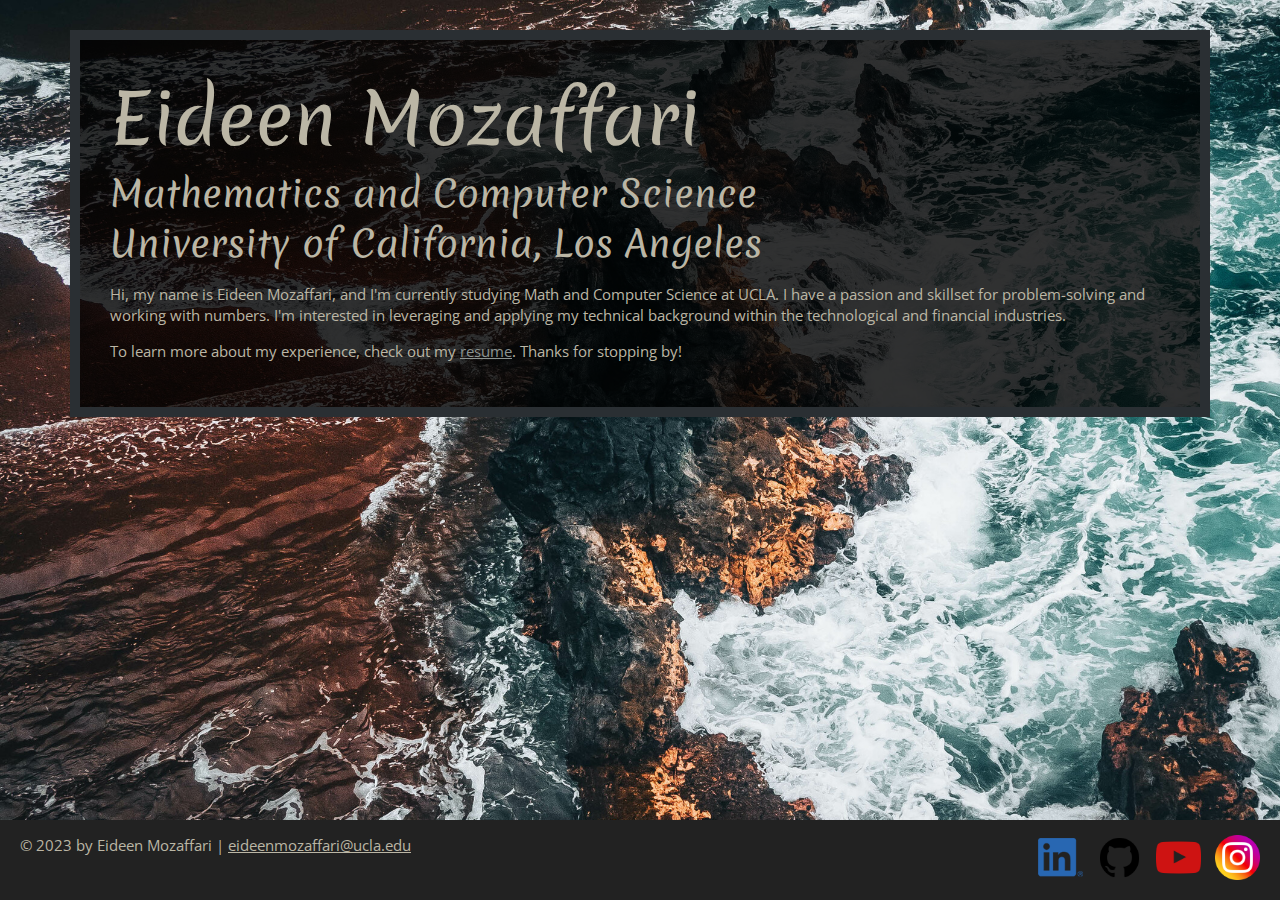
<file: index.html>
<!DOCTYPE html>
<html lang="en" dir="ltr">
    <head>
        <meta charset="UTF-8">
        <meta name="viewport" content="width=device-width, initial-scale=1">
        <title>Eideen Mozaffari | Student</title>
        <link rel="preconnect" href="https://fonts.googleapis.com">
        <link rel="preconnect" href="https://fonts.gstatic.com" crossorigin>
        <link href="https://fonts.googleapis.com/css2?family=Merienda&family=Open+Sans&display=swap" rel="stylesheet">
        <link rel="stylesheet" href="css/styles.css">
    </head>
    <body class="home">
        <!--  //  INTRO  //  -->
        <div class="content-wrapper">
            <div class="content-bg">
                <header>
                    <!-- Start content edits below this line.-->
                    <h1>Eideen Mozaffari</h1>
                    <h2>Mathematics and Computer Science<br/> University of California, Los Angeles</h2>

                    <!-- End content edits here. -->
                </header>

                <!--  //  ABOUT ME  //  -->
                <main>
                    <!-- Start content edits below this line. -->
                    <p>Hi, my name is Eideen Mozaffari, and I'm currently studying Math and Computer Science at UCLA. I have a passion and skillset for problem-solving and working with numbers. I'm interested in leveraging and applying my technical background within the technological and financial industries.</p>
                    <p>To learn more about my experience, check out my <a href="resume.html"> resume</a>. Thanks for stopping by!</p>

                    <!-- End content edits here. -->
                </main>
            </div>
        </div>

        <!--  //  FOOTER INFO, SOCIAL MEDIA  //  -->
        <footer>
            <!-- Start content edits below this line. -->
            <p>© 2023 by Eideen Mozaffari | <a href="malito:eideenmozaffari@ucla.edu">eideenmozaffari@ucla.edu</a></p>

            <!-- Add or remove any networks-->
            <ul class="socials">
                <li>
                    <a href="https://www.linkedin.com/in/eideen-mozaffari-04060b251/" target="_blank"><img src="images/icon-logo-linkedin.png" alt="My LinkedIn Account"></a>
                </li>
                <li>
                    <a href="https://github.com/EideenMoz" target="_blank"><img src="images/211904_social_github_icon.png" alt="My GitHub Account"></a>
                </li>
                <li>
                    <a href="https://www.youtube.com/channel/UC9W_M8634O5XpKN0y9t8lrw" target="_blank"><img src="images/1298778_youtube_play_video_icon.png" alt="My Youtube Channel"></a>
                </li>
                <li>
                    <a href="https://www.instagram.com/eideenmozaffari/?hl=en" target="_blank"><img src="images/3225191_app_instagram_logo_media_popular_icon.png" alt="My Instagram Account"></a>
                </li>
                <!-- <li>
                    <a href="https://twitter.com/mozaffarieideen" target="_blank"><img src="images/11053969_x_logo_twitter_new_brand_icon.png" alt="My Twitter Account"></a>
                </li> -->
                <!-- <li>
                    <a href="#" target="_blank">MySpace</a>
                </li> -->
            </ul>
            <!-- End content edits here. -->
        </footer>
    </body>
</html>
</file>
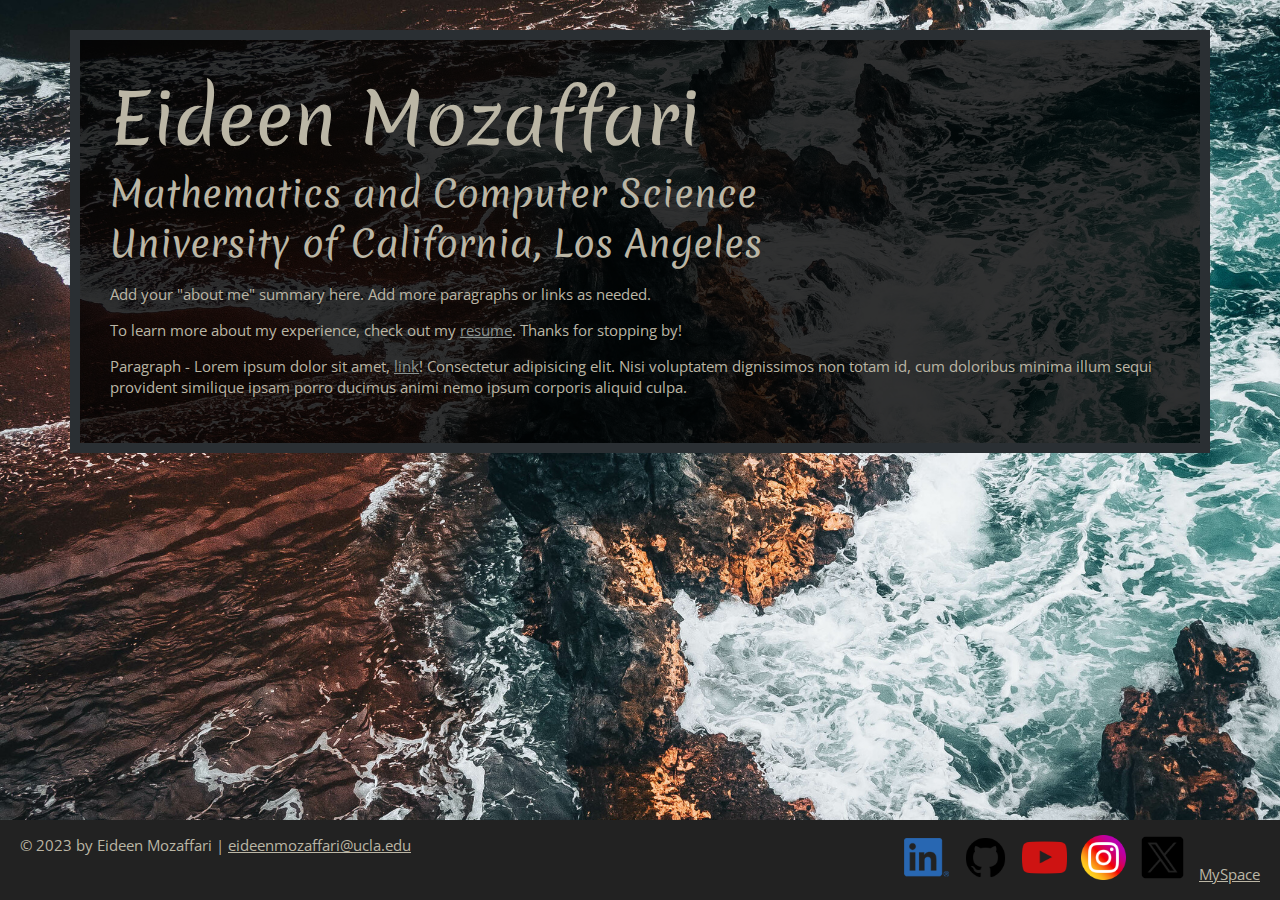
<file: personal-site/index.html>
<!DOCTYPE html>
<html lang="en" dir="ltr">
    <head>
        <meta charset="UTF-8">
        <meta name="viewport" content="width=device-width, initial-scale=1">
        <title>Eideen Mozaffari | Student</title>
        <link rel="preconnect" href="https://fonts.googleapis.com">
        <link rel="preconnect" href="https://fonts.gstatic.com" crossorigin>
        <link href="https://fonts.googleapis.com/css2?family=Merienda&family=Open+Sans&display=swap" rel="stylesheet">
        <link rel="stylesheet" href="css/styles.css">
    </head>
    <body class="home">
        <!--  //  INTRO  //  -->
        <div class="content-wrapper">
            <div class="content-bg">
                <header>
                    <!-- Start content edits below this line.-->
                    <h1>Eideen Mozaffari</h1>
                    <h2>Mathematics and Computer Science<br/> University of California, Los Angeles</h2>

                    <!-- End content edits here. -->
                </header>

                <!--  //  ABOUT ME  //  -->
                <main>
                    <!-- Start content edits below this line. -->
                    <p>Add your "about me" summary here. Add more paragraphs or links as needed.</p>
                    <p>To learn more about my experience, check out my <a href="resume.html"> resume</a>. Thanks for stopping by!</p>
                    <p>Paragraph - Lorem ipsum dolor sit amet, <a href="#">link</a>! Consectetur adipisicing elit. Nisi voluptatem dignissimos non totam id, cum doloribus minima illum sequi provident similique ipsam porro ducimus animi nemo ipsum corporis aliquid culpa.</p>

                    <!-- End content edits here. -->
                </main>
            </div>
        </div>

        <!--  //  FOOTER INFO, SOCIAL MEDIA  //  -->
        <footer>
            <!-- Start content edits below this line. -->
            <p>© 2023 by Eideen Mozaffari | <a href="malito:eideenmozaffari@ucla.edu">eideenmozaffari@ucla.edu</a></p>

            <!-- Add or remove any networks-->
            <ul class="socials">
                <li>
                    <a href="https://www.linkedin.com/in/eideen-mozaffari-04060b251/" target="_blank"><img src="images/icon-logo-linkedin.png" alt="My LinkedIn Account"></a>
                </li>
                <li>
                    <a href="https://github.com/EideenMoz" target="_blank"><img src="images/211904_social_github_icon.png" alt="My GitHub Account"></a>
                </li>
                <li>
                    <a href="https://www.youtube.com/channel/UC9W_M8634O5XpKN0y9t8lrw" target="_blank"><img src="images/1298778_youtube_play_video_icon.png" alt="My Youtube Channel"></a>
                </li>
                <li>
                    <a href="https://www.instagram.com/eideenmozaffari/?hl=en" target="_blank"><img src="images/3225191_app_instagram_logo_media_popular_icon.png" alt="My Instagram Account"></a>
                </li>
                <li>
                    <a href="https://twitter.com/mozaffarieideen" target="_blank"><img src="images/11053969_x_logo_twitter_new_brand_icon.png" alt="My Twitter Account"></a>
                </li>
                <li>
                    <a href="#" target="_blank">MySpace</a>
                </li>
            </ul>
            <!-- End content edits here. -->
        </footer>
    </body>
</html>
</file>
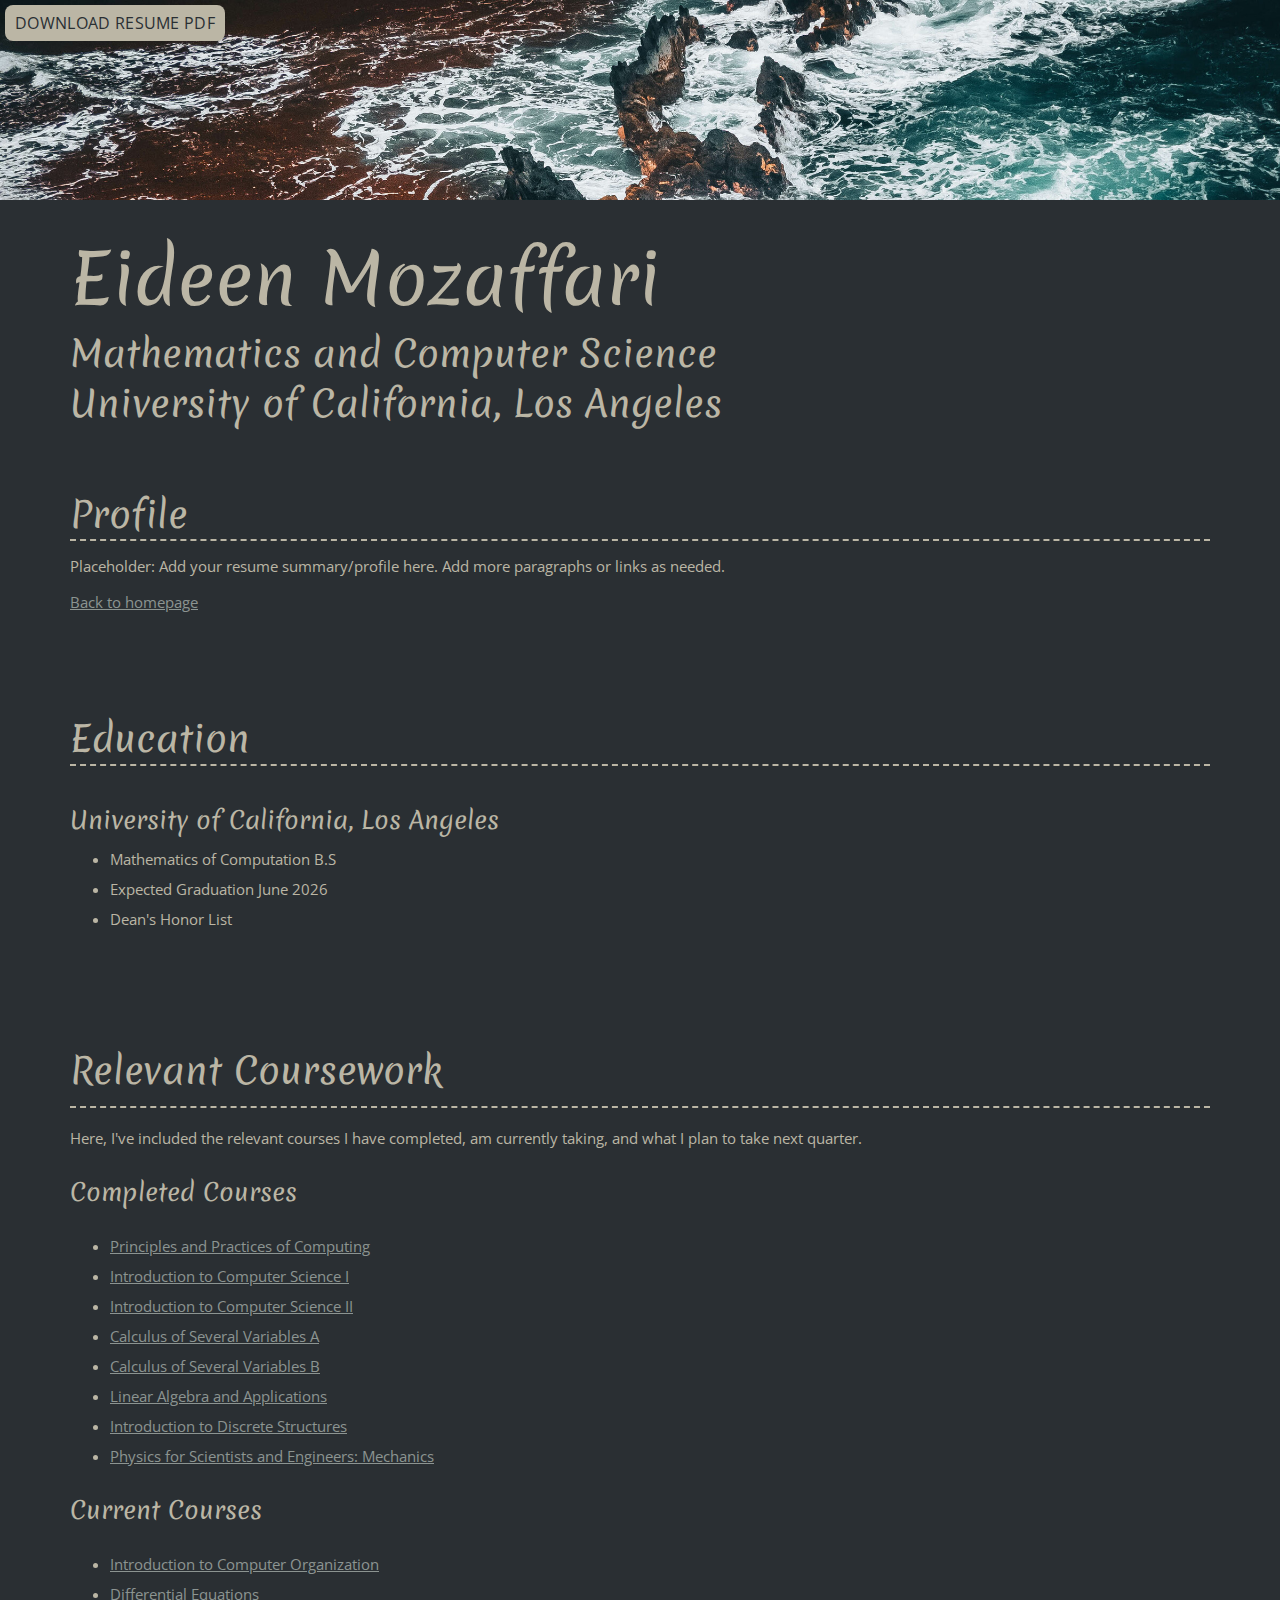
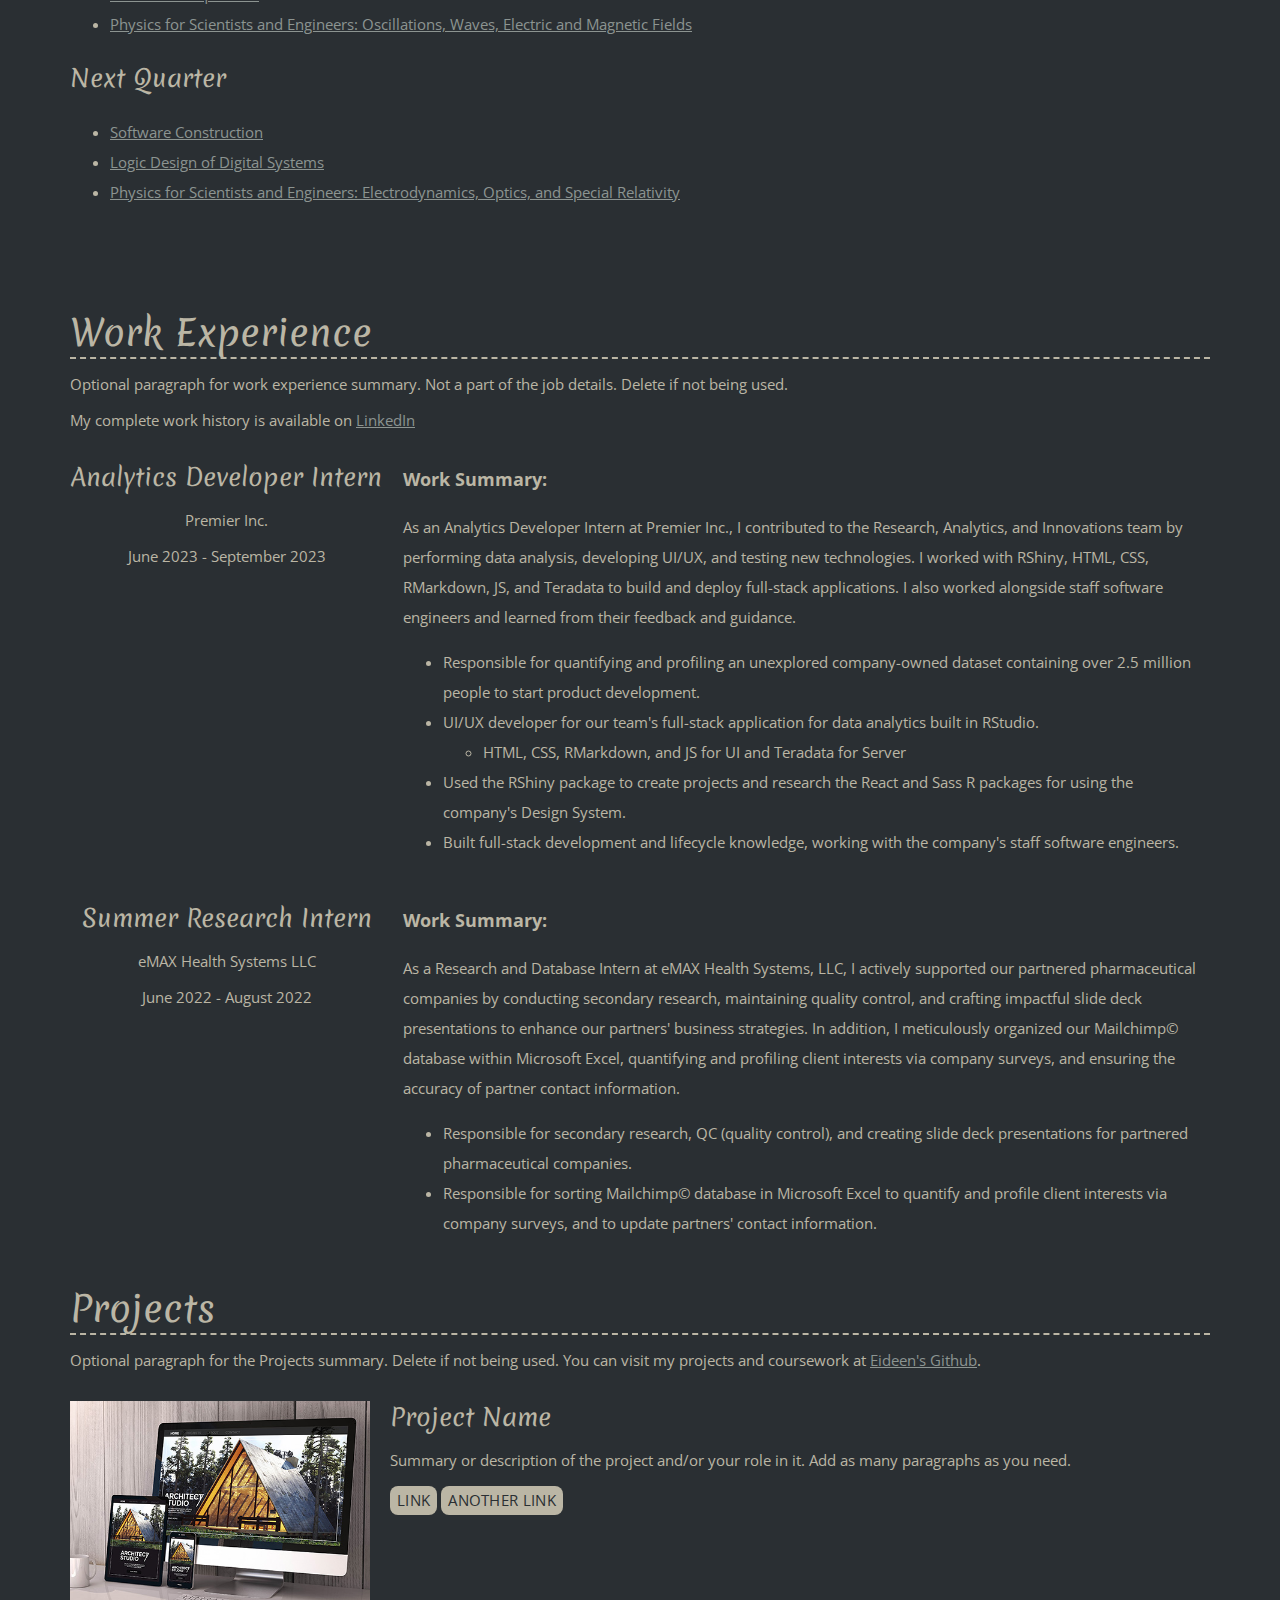
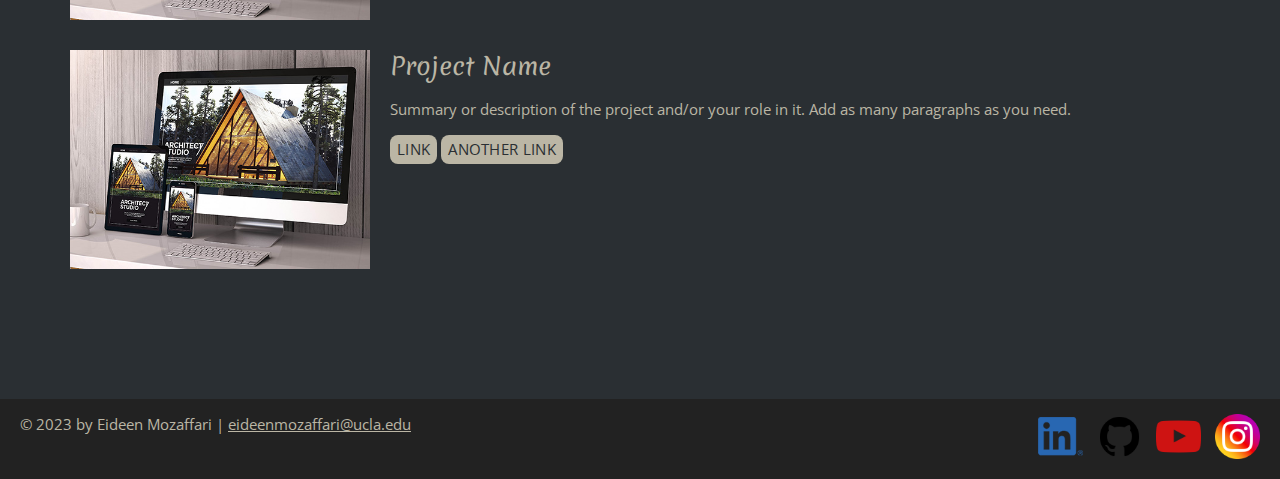
<file: resume.html>
<!DOCTYPE html>
<html lang="en" dir="ltr">
    <head>
        <meta charset="UTF-8">
        <meta name="viewport" content="width=device-width, initial-scale=1">
        <title>Eideen Mozaffari Resume</title>
        <link rel="preconnect" href="https://fonts.googleapis.com">
        <link rel="preconnect" href="https://fonts.gstatic.com" crossorigin>
        <link href="https://fonts.googleapis.com/css2?family=Merienda&family=Open+Sans&display=swap" rel="stylesheet">
        <link rel="stylesheet" href="css/styles.css">
    </head>
    <body class="resume">
        <a class="btn resume-download" href="Eideen Mozaffari Resume.pdf">Download Resume PDF</a>
        <!--  //  INTRO  //  -->
        <header>
            <div class="content-wrapper">
                <!--  Start content edits below this line. -->
                <h1>Eideen Mozaffari</h1>
                <h2>Mathematics and Computer Science<br/> University of California, Los Angeles</h2>
            </div>
            <!-- End content edits here. -->
        </header>

        <main class="content-wrapper">
            <!-- PROFILE-->
            <section class="resume-section">
                <!-- Start content edits below this line. -->
                <h2>Profile</h2>
                <p>Placeholder: Add your resume summary/profile here. Add more paragraphs or links as needed.</p>
                <a href="index.html">Back to homepage</a>

                <!-- End content edits here. -->
            </section>

            <!--  // EDUCATION & CERTIFICATIONS  //  -->
            <section class="resume-section">
                <!-- Start content edits below this line. -->
                <h2>Education</h2>

                <!-- To add more items, copy this whole <section></section> block -->
                <section class="education-item">
                    <h3>University of California, Los Angeles</h3>
                    <ul>
                        <li>Mathematics of Computation B.S</li>
                        <li>Expected Graduation June 2026</li>
                        <li>Dean's Honor List</li>
                    </ul>
                </section>

                <!-- To add more items, copy this whole <section></section> block -->
                <!-- <section class="education-item">
                    <h3>Gill St. Bernards, New Jersey</h3>
                    <p>High School</p>
                    <p>Graduated June 2022</p>
                    <p>Honor Roll</p>
                </section> -->

                <!-- To add more items, copy this whole <section></section> block
                <section class="education-item">
                    <h3>School name - city</h3>
                    <p>Designation received or program name, year attended</p>
                    <p>Summary or accomplishments.</p>
                </section> -->

                <!-- End content edits here.-->
            </section>

            <!-- COURSEWORK-->
            <section class="resume-section coursework">
                <!-- Start content edits below this line. -->
                <h2>Relevant Coursework</h2>
                <p>Here, I've included the relevant courses I have completed, am currently taking, and what I plan to take next quarter.</p>

                <section>
                    <h3>Completed Courses</h3>
                    <ul>
                        <li>
                            <a href="https://catalog.registrar.ucla.edu/course/2022/COMSCI30?siteYear=2022" target="_blank">Principles and Practices of Computing</a>
                        </li>
                        <li>
                            <a href="https://catalog.registrar.ucla.edu/course/2022/COMSCI31?siteYear=2022" target="_blank">Introduction to Computer Science I</a>
                        </li>
                        <li>
                            <a href="https://catalog.registrar.ucla.edu/course/2022/COMSCI32?siteYear=2022" target="_blank">Introduction to Computer Science II</a>
                        </li>
                        <li>
                            <a href="https://catalog.registrar.ucla.edu/course/2022/MATH32A?siteYear=2022" target="_blank">Calculus of Several Variables A</a>
                        </li>
                        <li>
                            <a href="https://catalog.registrar.ucla.edu/course/2022/MATH32B?siteYear=2022" target="_blank">Calculus of Several Variables B</a>
                        </li>
                        <li>
                            <a href="https://catalog.registrar.ucla.edu/course/2022/MATH33A?siteYear=2022" target="_blank">Linear Algebra and Applications</a>
                        </li>
                        <li>
                            <a href="https://catalog.registrar.ucla.edu/course/2022/MATH61?siteYear=2022" target="_blank">Introduction to Discrete Structures</a>
                        </li>
                        <li>
                            <a href="https://catalog.registrar.ucla.edu/course/2022/PHYSICS1A?siteYear=2022" target="_blank">Physics for Scientists and Engineers: Mechanics</a>
                        </li>
                    </ul>
                </section>

                <section>
                    <h3>Current Courses</h3>
                    <ul>
                        <li>
                            <a href="https://catalog.registrar.ucla.edu/course/2022/COMSCI33?siteYear=2022" target="_blank">Introduction to Computer Organization</a>
                        </li>
                        <li>
                            <a href="https://catalog.registrar.ucla.edu/course/2022/MATH33B?siteYear=2022" target="_blank">Differential Equations</a>
                        </li>
                        <li>
                            <a href="https://catalog.registrar.ucla.edu/course/2022/PHYSICS1B?siteYear=2022" target="_blank">Physics for Scientists and Engineers: Oscillations, Waves, Electric and Magnetic Fields</a>
                        </li>
                    </ul>
                </section>

                <section>
                    <h3>Next Quarter</h3>
                    <ul>
                        <li>
                            <a href="https://catalog.registrar.ucla.edu/course/2022/COMSCI35L?siteYear=2022" target="_blank">Software Construction</a>
                        </li>
                        <li>
                            <a href="https://catalog.registrar.ucla.edu/course/2022/COMSCIM51A?siteYear=2022" target="_blank">Logic Design of Digital Systems</a>
                        </li>
                        <li>
                            <a href="https://catalog.registrar.ucla.edu/course/2022/PHYSICS1C?siteYear=2022" target="_blank">Physics for Scientists and Engineers: Electrodynamics, Optics, and Special Relativity</a>
                        </li>
                    </ul>
                </section>
            </section>

            <!--  //  WORK EXPERIENCE  //  -->
            <section class="resume-section">
                <!-- Start content edits below this line. -->
                <h2>Work Experience</h2>
                <p>Optional paragraph for work experience summary. Not a part of the job details. Delete if not being used.</p>
                <p>My complete work history is available on <a href="https://www.linkedin.com/in/eideen-mozaffari-04060b251/" target="_blank">LinkedIn</a></p>

                <!-- To add more items, copy this whole <section></section> block -->
                <section class="work-item">
                    <div class="work-details">
                        <h3>Analytics Developer Intern</h3>
                        <p>Premier Inc.</p>
                        <p>June 2023 - September 2023</p>
                    </div>

                    <div class="work-summary">
                        <h4>Work Summary:</h4>
                        <p>As an Analytics Developer Intern at Premier Inc., I contributed to the Research, Analytics, and Innovations team by performing data analysis, developing UI/UX, and testing new technologies. I worked with RShiny, HTML, CSS, RMarkdown, JS, and Teradata to build and deploy full-stack applications. I also worked alongside staff software engineers and learned from their feedback and guidance.</p>
                        <ul>
                            <li>Responsible for quantifying and profiling an unexplored company-owned dataset containing over 2.5 million people to start product development.</li>
                            <li>UI/UX developer for our team's full-stack application for data analytics built in RStudio.</li>
                            <ul>
                                <li>HTML, CSS, RMarkdown, and JS for UI and Teradata for Server</li>
                            </ul>
                            <li>Used the RShiny package to create projects and research the React and Sass R packages for using the company's Design System.</li>
                            <li>Built full-stack development and lifecycle knowledge, working with the company's staff software engineers.</li>
                        </ul>
                    </div>
                </section>

                <section class="work-item">
                    <div class="work-details">
                        <h3>Summer Research Intern</h3>
                        <p>eMAX Health Systems LLC</p>
                        <p>June 2022 - August 2022</p>
                    </div>

                    <div class="work-summary">
                        <h4>Work Summary:</h4>
                        <p>As a Research and Database Intern at eMAX Health Systems, LLC, I actively supported our partnered pharmaceutical companies by conducting secondary research, maintaining quality control, and crafting impactful slide deck presentations to enhance our partners' business strategies. In addition, I meticulously organized our Mailchimp© database within Microsoft Excel, quantifying and profiling client interests via company surveys, and ensuring the accuracy of partner contact information.</p>
                        <ul>
                            <li>Responsible for secondary research, QC (quality control), and creating slide deck presentations for partnered pharmaceutical companies.</li>
                            <li>Responsible for sorting Mailchimp© database in Microsoft Excel to quantify and profile client interests via company surveys, and to update partners' contact information.</li>
                        </ul>
                    </div>


                <!-- <section class="work-item">
                    <div class="work-details">
                        <h3>Job title</h3>
                        <p>Company Name</p>
                        <p>Date at job</p>
                    </div>

                    <div class="work-summary">
                        <p>Job summary goes here. Add as many paragraphs as you need.</p>
                        <p>Optional list:</p>
                        <ul>
                            <li>Delete this list if you don't need it.</li>
                            <li>Created...</li>
                            <li>Lead...</li>
                            <li>Responsible for...</li>
                        </ul>
                    </div>
                </section> -->

                <!-- End content edits here. -->
            </section>

            <!--  //  PROJECTS  //  -->
            <section class="resume-section">
                <!-- Start content edits below this line. -->
                <h2>Projects</h2>
                <p>Optional paragraph for the Projects summary. Delete if not being used. You can visit my projects and coursework at <a href="https://github.com/EideenMoz" target="_blank">Eideen's Github</a>.</p>

                <div class="project-wrapper">
                    <!-- To add more items, copy this whole <section></section> block-->
                    <section class="project-item">
                        <!-- 2x after the image in srcset tells the browser to use the large image for high density screens-->
                        <img src="images/project-website-500px.jpg" srcset="images/project-website-1000px.jpg 2x" alt="Kalah by Eideen Mozaffari" width="" height="">
                        <h3>Project Name</h3>
                        <p>Summary or description of the project and/or your role in it. Add as many paragraphs as you need.</p>
                        <!-- link to project -->
                        <a class="btn" href="#" target="_blank">Link</a>
                        <!-- additional links, e.g. newsletter -->
                        <a class="btn" href="#" target="_blank">Another link</a>
                    </section>

                    <section class="project-item">
                        <!-- 2x after the image in srcset tells the browser to use the large image for high density screens-->
                        <img src="images/project-website-500px.jpg" srcset="images/project-website-1000px.jpg 2x" alt="Portfolio-Website by Eideen Mozaffari" width="" height="">
                        <h3>Project Name</h3>
                        <p>Summary or description of the project and/or your role in it. Add as many paragraphs as you need.</p>
                        <!-- link to project -->
                        <a class="btn" href="#" target="_blank">Link</a>
                        <!-- additional links, e.g. newsletter -->
                        <a class="btn" href="#" target="_blank">Another link</a>
                    </section>
                </div>
                
                <!-- End content edits here. -->
            </section>
        </main>

        <!--  //  FOOTER INFO, SOCIAL MEDIA  //  -->
        <footer>
            <!-- Start content edits below this line. -->
            <p>© 2023 by Eideen Mozaffari | <a href="malito:eideenmozaffari@ucla.edu">eideenmozaffari@ucla.edu</a></p>

            <!-- Add or remove any networks-->
            <ul class="socials">
                <li>
                    <a href="https://www.linkedin.com/in/eideen-mozaffari-04060b251/" target="_blank"><img src="images/icon-logo-linkedin.png" alt="My LinkedIn Account"></a>
                </li>
                <li>
                    <a href="https://github.com/EideenMoz" target="_blank"><img src="images/211904_social_github_icon.png" alt="My GitHub Account"></a>
                </li>
                <li>
                    <a href="https://www.youtube.com/channel/UC9W_M8634O5XpKN0y9t8lrw" target="_blank"><img src="images/1298778_youtube_play_video_icon.png" alt="My Youtube Channel"></a>
                </li>
                <li>
                    <a href="https://www.instagram.com/eideenmozaffari/?hl=en" target="_blank"><img src="images/3225191_app_instagram_logo_media_popular_icon.png" alt="My Instagram Account"></a>
                </li>
                <!-- <li>
                    <a href="https://twitter.com/mozaffarieideen" target="_blank"><img src="images/11053969_x_logo_twitter_new_brand_icon.png" alt="My Twitter Account"></a>
                </li> -->
                <!-- <li>
                    <a href="#" target="_blank">MySpace</a>
                </li> -->
            </ul>
            <!-- End content edits here. -->
        </footer>
    </body>
</html>
</file>
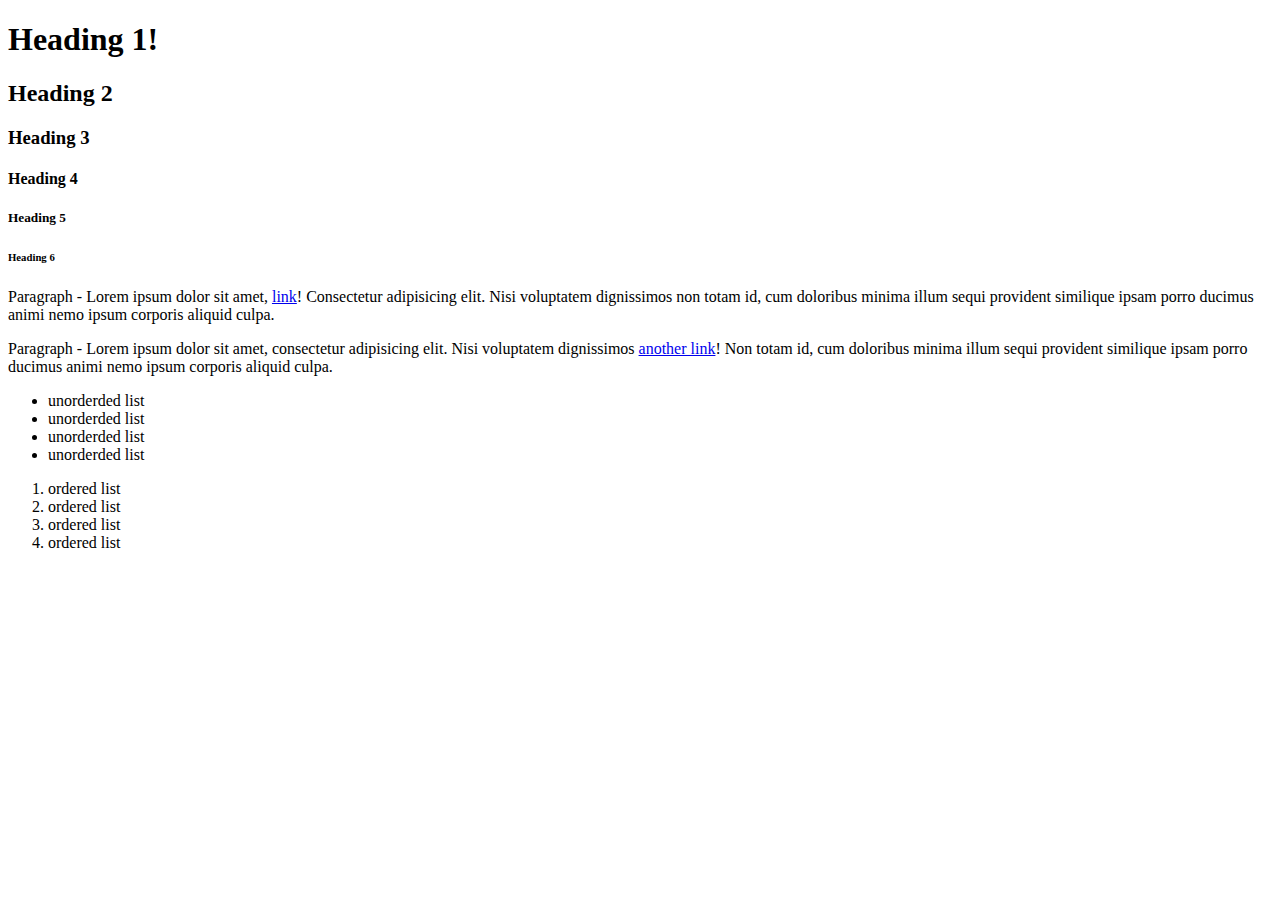
<file: CSSTrainingNotes/example.html>
<!DOCTYPE html>
<html lang="en">
    <head>
        <meta charset="UTF-8">
        <meta name="viewport" content="width=device-width, initial-scale=1.0">
        <title>Default HTML styles</title>
    </head>
    <body>
        <header>
            <h1>Heading 1!</h1>
            <h2>Heading 2</h2>
            <h3>Heading 3</h3>
            <h4>Heading 4</h4>
            <h5>Heading 5</h5>
            <h6>Heading 6</h6>
        </header>

        <section>
            <p>Paragraph - Lorem ipsum dolor sit amet, <a href="#">link</a>! Consectetur adipisicing elit. Nisi voluptatem dignissimos non totam id, cum doloribus minima illum sequi provident similique ipsam porro ducimus animi nemo ipsum corporis aliquid culpa.</p>
            <p>Paragraph - Lorem ipsum dolor sit amet, consectetur adipisicing elit. Nisi voluptatem dignissimos <a href="#">another link</a>! Non totam id, cum doloribus minima illum sequi provident similique ipsam porro ducimus animi nemo ipsum corporis aliquid culpa.</p>

            <ul>
                <li>unorderded list</li>
                <li>unorderded list</li>
                <li>unorderded list</li>
                <li>unorderded list</li>
            </ul>

            <ol>
                <li>ordered list</li>
                <li>ordered list</li>
                <li>ordered list</li>
                <li>ordered list</li>
            </ol>
        </section>
    </body>
</html>
</file>
<file: css/styles.css>
/* body is the "Selctor", background: paleturquoise is the "Declaration"
    background is a "Property"
    paleturquoise is the "Value"
 */

/*
COLOR PALETTE

Shark #2A2F33
Nomad #BBB6A5
Mantle #8C9491
Manatee #8C8C9C
Kabul #5B443E
Chestnut Rose #CD6858
Celeste #CECFCD

*/

/* GLOBAL STYLES 
--------------------------------------*/
html {
    box-sizing: border-box;
    font-size: 62.5%;       /* set default font-size to 10px */
}

*,
*::before,
*::after {
  box-sizing: inherit;
}
/* https://stackoverflow.com/questions/6654958/make-body-have-100-of-the-browser-height */
html {
    height: 100%;
}

body {
    min-height: 100%;
    background: #2A2F33;
    margin: 0;
    font-family: 'Open Sans', sans-serif;
    font-size: 1.5rem;
    line-height: 1.4;
}

h1, h2, h3 {
    font-family: 'Merienda', cursive;
    font-weight: 400;
    margin: 0;
}

h1 {
    font-size: 7rem;
}

h2 {
    font-size: 3.6rem;
}

h3 {
    font-size: 2.4rem;
}

h4 {
    font-size: 1.8rem;
}

/* links */
a {
    color: #8C9491;
}

a:hover {
    color: #CD6858;
    text-decoration: none;      /* Removes the underline from the link */
}

/* Footer Links */
footer a {
    color: #BBB6A5;

}

footer a:hover {
    color: #8C9491;
}

/* buttons */
.btn {
    background: #BBB6A5;
    color: #2A2F33;
    text-decoration: none;
    text-transform: uppercase;
    display: inline-block;
    padding: 7px;
    letter-spacing: 0.02em;
    line-height: 1;
    border-radius: 8px;
}

/* content wrapper for both pages */
.content-wrapper {
    margin: 0 auto;
    padding: 30px;
    max-width: 1200px;
}

/* HOME
--------------------------------------*/
.home {
    background: url(../images/2400-waves-on-kaihalulu-red-sand-beach-in-maui-hawaii.jpg) no-repeat;
    background-size: cover;
    display: flex;
    flex-direction: column;
}

.home .content-wrapper {
    flex-grow: 1;
    flex-shrink: 0;
    flex-basis: auto;
}

.content-bg {
    /* background: color / opacity */
    background: rgba(0, 0, 0, 0.8);
    color: #BBB6A5;
    padding: 30px;
    border: 10px solid #2A2F33;
}

@media screen and (max-width:650px) {
    .home .content-wrapper {
        padding: 10px;
    }

    .home .content-bg {
        padding: 10px;
    }
}



/* RESUME
--------------------------------------*/
.resume header::before {
    background: url(../images/2400-waves-on-kaihalulu-red-sand-beach-in-maui-hawaii.jpg) no-repeat;
    background-position: top;
    background-size: cover;
    content: "";
    display: block;
    height: 200px;
}

.resume {
    color: #BBB6A5;
}

.resume-section {
    margin-bottom: 100px;
}

.resume-section h2 {
    border-bottom: 2px dashed #BBB6A5;
}

.resume-download {
    position: fixed;
    top: 5px;
    left: 5px;
    padding: 10px;
    font-size: 1.6rem;
}

@media screen and (max-width:1200px) {
    .resume-download {
        position: absolute;
    }
}

@media screen and (max-width:820px) {
    .resume header::before {
        height: 150px;
    }
    h1 {
        font-size: 3.54rem;
        margin-bottom: 10px;
    }
    h2 {
        font-size: 1.673rem;
    }
}

/* Profile
--------------------------------------*/

/* Projects
--------------------------------------*/
.project-item {
    margin: 30px 0;     /* 30px top and bottom, 0px left and right */
}

.project-item img {
    width: 300px;
}

@media screen and (min-width:860px) {
    .project-item {
        display: flow-root;
    }
    .project-item img {
        float: left;
        margin-right: 20px;
    }
}

@media screen and (min-width:650px) and (max-width:859px) {
    .project-wrapper {
        display: grid;
        grid-template-columns: repeat(2, 1fr);      /* Create two columns for our grid, equally spaceed */
        column-gap: 20px;
    }

    .project-item img {
        width: 100%;
    }
}

@media screen and (max-width:500px) {
    .project-item img {
        width: 100%;
        margin-bottom: 10px;
    }
}



/* Work Experience
--------------------------------------*/
.work-item {
    margin-top: 30px;
    margin-bottom: 30px;
}

.work-details {
    margin: 0;
    text-align: center;
}

.work-summary {
    line-height: 2;
}

.work-summary h4 {
    margin: 0;
}

@media screen and (min-width:860px) {
    .work-item {
        display: grid;
        grid-template-columns: 313px 1fr;   /* 300px matches width of project section pictures, 1fr fills the remaining space in grid */
        column-gap: 20px;
    }

    .work-summary p:first-child {
        margin-top: 0;
    }
}


/* Education
--------------------------------------*/
.education-item {
    margin-top: 30px;
    margin-bottom: 30px;;
    line-height: 2;
}

.education-item ul{
    margin: 0;
}

/* Relevant  Coursework
--------------------------------------*/
.coursework {
    line-height: 2;
}

/* FOOTER
--------------------------------------*/
footer {
    background: #222222;
    color: #BBB6A5;
}

footer ul.socials {
    list-style-type: none;
    padding: 0;
}

footer ul.socials li {
    display: inline-block;
    margin-left: 10px;
}

footer ul.socials img {
    width: 45px;
}

footer ul.socials img:hover {
    opacity: 0.3;
}

@media screen and (min-width:820px) {
    footer {
        display: flex;
        justify-content: space-between;
        padding-left: 20px;
        padding-right: 20px;
    }
}

@media screen and (max-width:859px) {
    footer {
        text-align: center;
        padding: 10px;
    }
}
</file>
<file: personal-site/css/styles.css>
/* body is the "Selctor", background: paleturquoise is the "Declaration"
    background is a "Property"
    paleturquoise is the "Value"
 */

/*
COLOR PALETTE

Shark #2A2F33
Nomad #BBB6A5
Mantle #8C9491
Manatee #8C8C9C
Kabul #5B443E
Chestnut Rose #CD6858
Celeste #CECFCD

*/

/* GLOBAL STYLES 
--------------------------------------*/
html {
    box-sizing: border-box;
    font-size: 62.5%;       /* set default font-size to 10px */
}

*,
*::before,
*::after {
  box-sizing: inherit;
}
/* https://stackoverflow.com/questions/6654958/make-body-have-100-of-the-browser-height */
html {
    height: 100%;
}

body {
    min-height: 100%;
    background: #2A2F33;
    margin: 0;
    font-family: 'Open Sans', sans-serif;
    font-size: 1.5rem;
    line-height: 1.4;
}

h1, h2, h3 {
    font-family: 'Merienda', cursive;
    font-weight: 400;
    margin: 0;
}

h1 {
    font-size: 7rem;
}

h2 {
    font-size: 3.6rem;
}

h3 {
    font-size: 2.4rem;
}

/* links */
a {
    color: #8C9491;
}

a:hover {
    color: #CD6858;
    text-decoration: none;      /* Removes the underline from the link */
}

/* Footer Links */
footer a {
    color: #BBB6A5;

}

footer a:hover {
    color: #8C9491;
}

/* buttons */
.btn {
    background: #BBB6A5;
    color: #2A2F33;
    text-decoration: none;
    text-transform: uppercase;
    display: inline-block;
    padding: 7px;
    letter-spacing: 0.02em;
    line-height: 1;
    border-radius: 8px;
}

/* content wrapper for both pages */
.content-wrapper {
    margin: 0 auto;
    padding: 30px;
    max-width: 1200px;
}

/* HOME
--------------------------------------*/
.home {
    background: url(../images/2400-waves-on-kaihalulu-red-sand-beach-in-maui-hawaii.jpg) no-repeat;
    background-size: cover;
    display: flex;
    flex-direction: column;
}

.home .content-wrapper {
    flex-grow: 1;
    flex-shrink: 0;
    flex-basis: auto;
}

.content-bg {
    /* background: color / opacity */
    background: rgba(0, 0, 0, 0.8);
    color: #BBB6A5;
    padding: 30px;
    border: 10px solid #2A2F33;
}

@media screen and (max-width:650px) {
    .home .content-wrapper {
        padding: 10px;
    }

    .home .content-bg {
        padding: 10px;
    }
}



/* RESUME
--------------------------------------*/
.resume header::before {
    background: url(../images/2400-waves-on-kaihalulu-red-sand-beach-in-maui-hawaii.jpg) no-repeat;
    background-position: top;
    background-size: cover;
    content: "";
    display: block;
    height: 200px;
}

.resume {
    color: #BBB6A5;
}

.resume-section {
    margin-bottom: 100px;
}

.resume-section h2 {
    border-bottom: 2px dashed #BBB6A5;
}

.resume-download {
    position: fixed;
    top: 5px;
    left: 5px;
    padding: 10px;
    font-size: 1.6rem;
}

@media screen and (max-width:1200px) {
    .resume-download {
        position: absolute;
    }
}

@media screen and (max-width:820px) {
    .resume header::before {
        height: 150px;
    }
    h1 {
        font-size: 3.54rem;
        margin-bottom: 10px;
    }
    h2 {
        font-size: 1.673rem;
    }
}

/* Profile
--------------------------------------*/

/* Projects
--------------------------------------*/
.project-item {
    margin: 30px 0;     /* 30px top and bottom, 0px left and right */
}

.project-item img {
    width: 300px;
}

@media screen and (min-width:860px) {
    .project-item {
        display: flow-root;
    }
    .project-item img {
        float: left;
        margin-right: 20px;
    }
}

@media screen and (min-width:650px) and (max-width:859px) {
    .project-wrapper {
        display: grid;
        grid-template-columns: repeat(2, 1fr);      /* Create two columns for our grid, equally spaceed */
        column-gap: 20px;
    }

    .project-item img {
        width: 100%;
    }
}

@media screen and (max-width:500px) {
    .project-item img {
        width: 100%;
        margin-bottom: 10px;
    }
}



/* Work Experience
--------------------------------------*/
.work-item {
    margin-top: 30px;
    margin-bottom: 30px;
}

.work-details p {
    margin: 0;
}

@media screen and (min-width:860px) {
    .work-item {
        display: grid;
        grid-template-columns: 300px 1fr;   /* 300px matches width of project section pictures, 1fr fills the remaining space in grid */
        column-gap: 20px;
    }

    .work-summary p:first-child {
        margin-top: 0;
    }
}


/* Education
--------------------------------------*/
.education-item {
    margin-top: 30px;
    margin-bottom: 30px;;
}

.education-item p {
    margin: 0;
}


/* FOOTER
--------------------------------------*/
footer {
    background: #222222;
    color: #BBB6A5;
}

footer ul.socials {
    list-style-type: none;
    padding: 0;
}

footer ul.socials li {
    display: inline-block;
    margin-left: 10px;
}

footer ul.socials img {
    width: 45px;
}

footer ul.socials img:hover {
    opacity: 0.3;
}

@media screen and (min-width:820px) {
    footer {
        display: flex;
        justify-content: space-between;
        padding-left: 20px;
        padding-right: 20px;
    }
}

@media screen and (max-width:859px) {
    footer {
        text-align: center;
        padding: 10px;
    }
}
</file>
